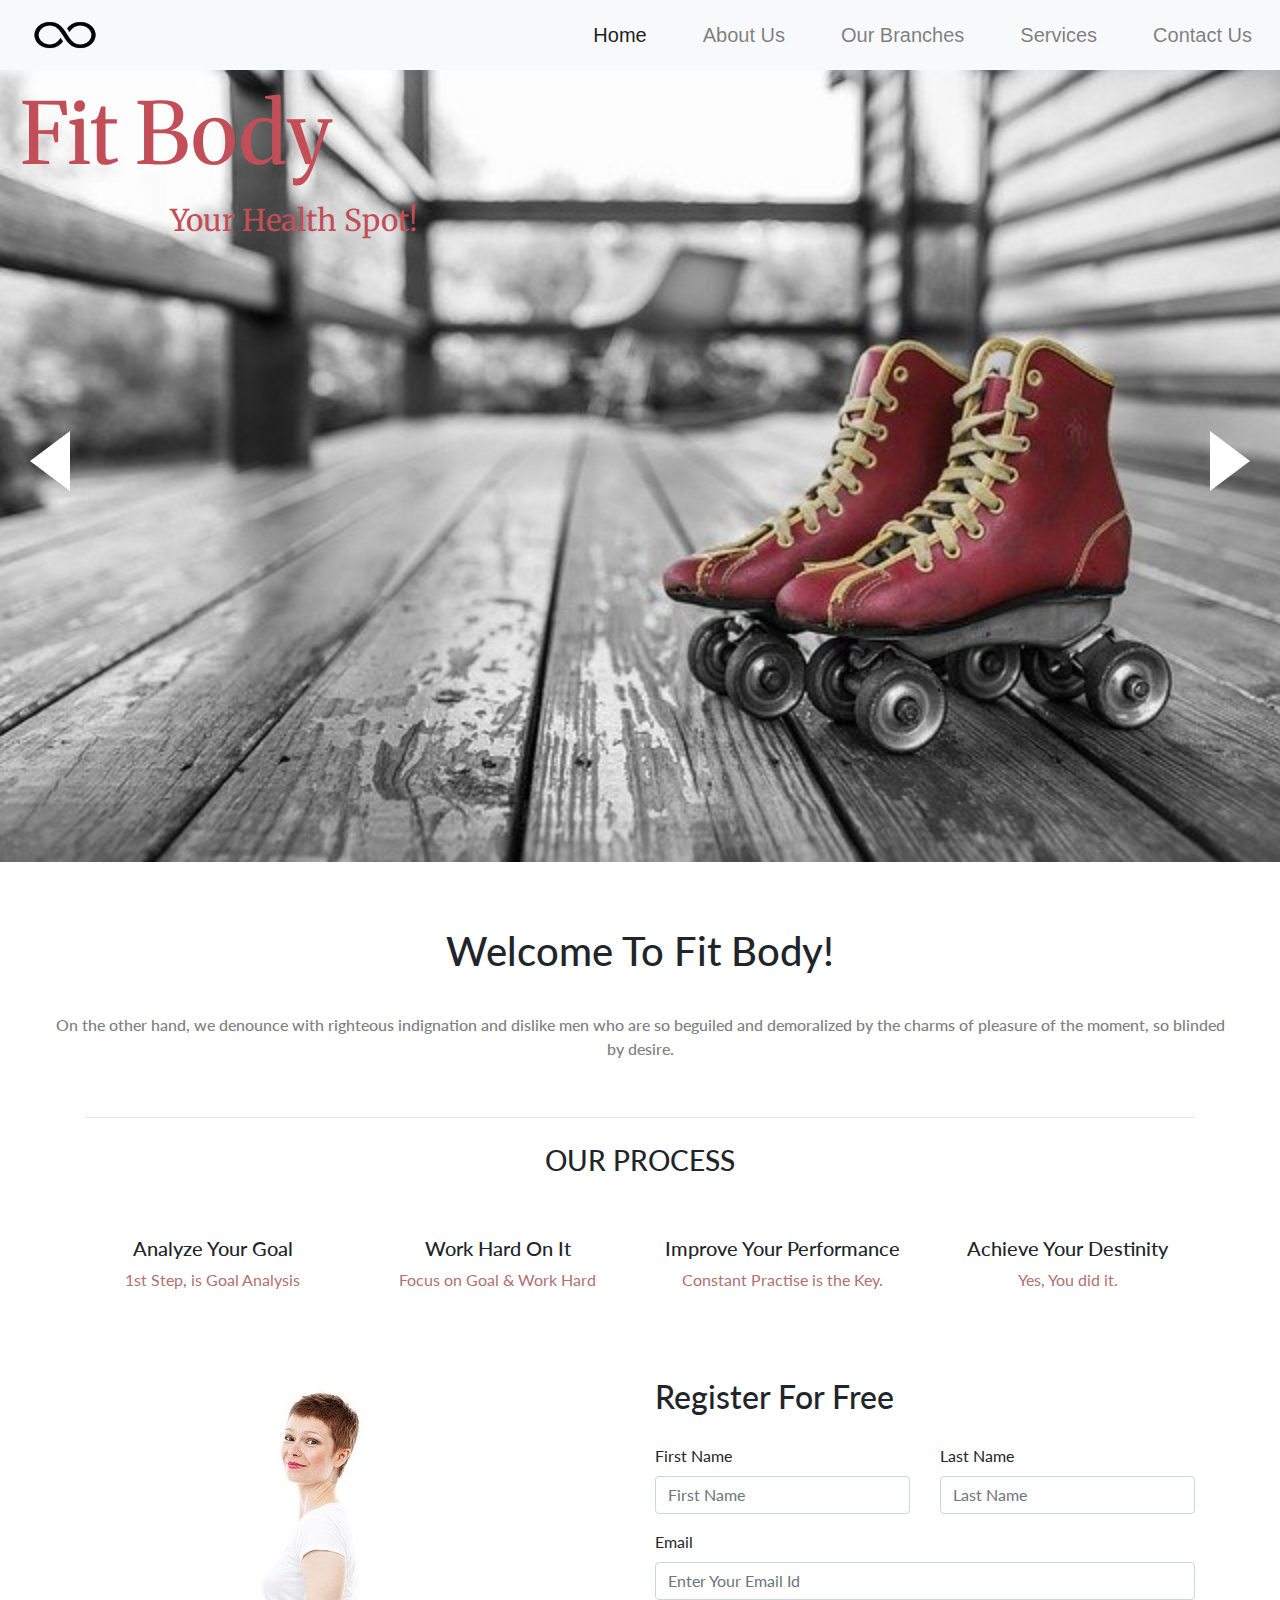
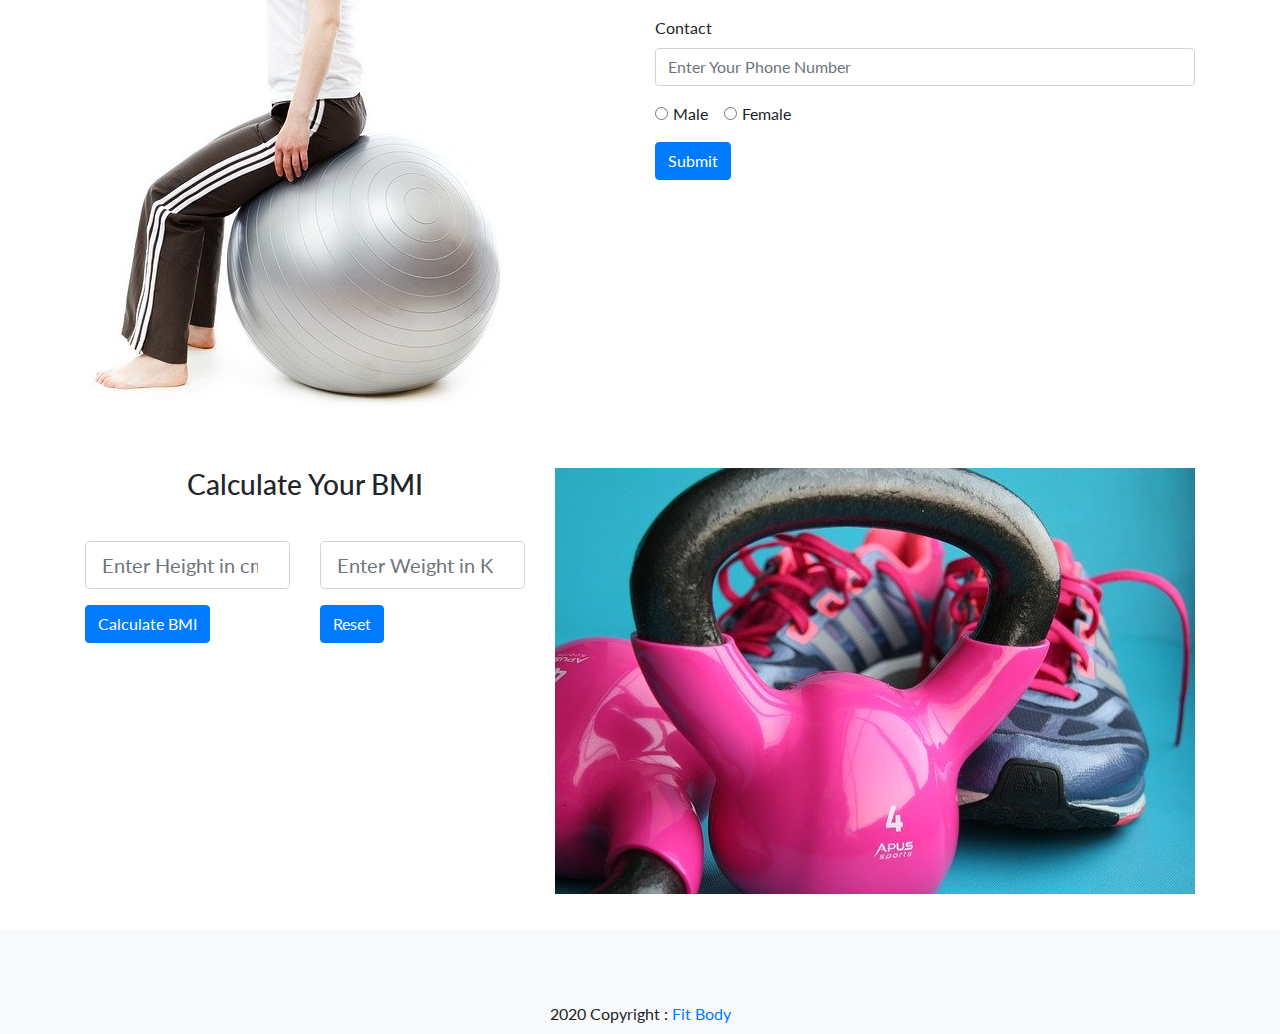
<file: index.html>
<!DOCTYPE html>
<html lang="en">
<head>
    <meta charset="UTF-8">
    <meta name="viewport" content="width=device-width, initial-scale=1.0">
    <meta http-equiv="X-UA-Compatible" content="ie=edge">
    <title>Fit Body</title>
    <link rel="icon" href="img/logo.png">
    <link rel="stylesheet" href="https://use.fontawesome.com/releases/v5.0.13/css/all.css" integrity="sha384-DNOHZ68U8hZfKXOrtjWvjxusGo9WQnrNx2sqG0tfsghAvtVlRW3tvkXWZh58N9jp" crossorigin="anonymous">
    <link rel="stylesheet" href="https://maxcdn.bootstrapcdn.com/bootstrap/4.0.0/css/bootstrap.min.css" integrity="sha384-Gn5384xqQ1aoWXA+058RXPxPg6fy4IWvTNh0E263XmFcJlSAwiGgFAW/dAiS6JXm" crossorigin="anonymous">
    <link href="https://fonts.googleapis.com/css?family=Exo:900|Fjalla+One|Lato|Merriweather|Ultra" rel="stylesheet">
    <link rel="stylesheet" href="CSS/nav.css"> 
    <link rel="stylesheet" href="CSS/style.css"> 
    <link rel="stylesheet" href="CSS/footer.css"> 
</head>
<body>
  <nav class="navbar navbar-expand-md navbar-light bg-light">
    <img class="navbar-brand" src="img/logo.png" href="index.html" alt="Fit Infinty">
    <button class="navbar-toggler" data-toggle="collapse" data-target="#navbarMenu">
        <span class="navbar-toggler-icon"></span>
    </button>
    <div class="collapse navbar-collapse" id="navbarMenu">
        <ul class="navbar-nav">
            <li class="nav-item">
            </li>  
            <li class="nav-item">
              <a class="nav-link active" href="index.html">Home</a>
            </li>
            <li class="nav-item">
              <a class="nav-link" href="about.html">About Us</a>
            </li>
            <li class="nav-item">
              <a class="nav-link" href="branches.html">Our Branches</a>
            </li>
            <li class="nav-item">
              <a class="nav-link" href="services.html">Services</a>
            </li>
            <li class="nav-item">
              <a class="nav-link" href="contact.html">Contact Us</a>
            </li>
        </ul>
    </div>
  </nav>
  <div class="wrapper">
    <div id="left-arrow" class="arrow"></div>
    <div class="slider" id='slider'>
      <div class="slide slide-1">
        <div class="slide-content">
          <span>Fit Body</span>
          <p>Your Health Spot!</p>
        </div>
      </div>

      <div class="slide slide-2">
        <div class="slide-content">
          <span>Top Class Facilities</span>
        </div>
      </div>

      <div class="slide slide-3">
        <div class="slide-content">
          <span>We Make Champions!</span>
        </div>
      </div>

      <div class="slide slide-4">
        <div class="slide-content">
          <p>Healthcare With Best</p>
          <p>Equipment</p>
        </div>
      </div>

    </div>

    <div id="right-arrow" class="arrow"></div>
  </div>

  <div id="grid">
    <div class="grid-head">
      <h1>Welcome To Fit Body!</h1>
      <p>
        On the other hand, we denounce with righteous indignation and dislike men who are so beguiled and demoralized by the charms of pleasure of the moment, so blinded by desire.
      </p>
      <div class="container">
        <hr/> 
      </div>
      <h4>OUR PROCESS</h4>
    </div>
    <div class="container">
      <div class="row" id='process'>
        <div class="col" align="center">
          <i class="fas fa-weight fa-3x"></i>
          <h5>Analyze Your Goal</h5>
          <p>1st Step, is Goal Analysis</p>
        </div>
        <div class="col" align="center">
          <i class="fas fa-dumbbell fa-3x"></i>
          <h5>Work Hard On It</h5>
          <p>Focus on Goal & Work Hard</p>
        </div>
        <div class="col" align="center">
          <i class="fas fa-tachometer-alt fa-3x"></i>
          <h5>Improve Your Performance</h5>
          <p>Constant Practise is the Key.</p>
        </div>
        <div class="col" align="center">
          <i class="fas fa-chart-line fa-3x"></i>
          <h5>Achieve Your Destinity</h5>
          <p>Yes, You did it.</p>
        </div>
      </div>
    </div>
  </div>

  <div id="form">
    <div class="container">
      <div class="row">
        <div class="col">
          <img src="img/form-pic.png" alt="Form Picture">
        </div>
        <div class="col" id='register'>
          <h2>Register For Free</h2>
          <form>
            <div class="row form-group">
              <div class="col">
                <label for="inputName1">First Name</label>
                <input type="text" class="form-control" id="inputName1" placeholder="First Name">
              </div>
              <div class="col">
                <label for="inputName2">Last Name</label>
                <input type="text" class="form-control" id="inputName2" placeholder="Last Name">
              </div>
            </div>
            <div class="form-group">
              <label for="inputEmail">Email</label>
              <input type="text" class="form-control" id="inputEmail" placeholder="Enter Your Email Id">
            </div>
            <div class="form-group">
              <label for="inputContact">Contact</label>
              <input type="text" class="form-control" id="inputContact" placeholder="Enter Your Phone Number">
            </div>
            <div class="form-group">
              <div class="form-check form-check-inline">
                <input class="form-check-input" type="radio" name="inlineRadioOptions" id="inlineRadio1" value="option1">
                <label class="form-check-label" for="inlineRadio1">Male</label>
              </div>
              <div class="form-check form-check-inline">
                <input class="form-check-input" type="radio" name="inlineRadioOptions" id="inlineRadio2" value="option2">
                <label class="form-check-label" for="inlineRadio2">Female</label>
              </div>
            </div>
            <button id='btn-form' type="submit" class="btn btn-primary">Submit</button>
          </form>
        </div>
      </div>
    </div>
  </div>

  <div id="bmi">
    <div class="container">
      <div class="row">
        <div class="col">
          <h3>Calculate Your BMI</h3>
          <form>
            <div class="row form-group">
              <div class="col">
                <input id="height" type="number" class="form-control form-control-lg" placeholder="Enter Height in cm..">
              </div>
              <div class="col">
                <input id="weight" type="number" class="form-control form-control-lg" placeholder="Enter Weight in Kgs..">
              </div>
            </div>
            <div class="row">
              <div class="col">
                  <button id='bmi-btn' type="submit" class="btn btn-primary">Calculate BMI</button>
              </div>
              <div class="col">
                  <button id='bmi-resetbtn' type="submit" class="btn btn-primary">Reset</button>
              </div>
            </div>
          </form>
          <div id="output">
            <div class="card card-danger mt-5 mb-3">
              <div class="card-block py-2 px-3">
                <h4>Your BMI is: <span id='bmiOutput'></span></h4>
              </div>
            </div> 
            <center><img src="img/bmi-chart.png" alt="BMI Chart"></center>
          </div>   
        </div>
        <div class="col">
          <img src="img/bmi-pic.png" alt="BMI">
        </div>
      </div>
    </div>
  </div>

  <footer class="pt-4 bg-light">
    <ul class="list-unstyled list-inline text-center">
      <li class="list-inline-item">
        <a class="btn-floating btn-fb mx-1">
          <i class="fab fa-facebook fa-3x"> </i>
        </a>
      </li>
      <li class="list-inline-item">
        <a class="btn-floating btn-tw mx-1">
          <i class="fab fa-twitter fa-3x"> </i>
        </a>
      </li>
      <li class="list-inline-item">
        <a class="btn-floating btn-gplus mx-1">
          <i class="fab fa-google-plus fa-3x"> </i>
        </a>
      </li>
      <li class="list-inline-item">
        <a class="btn-floating btn-sc mx-1">
          <i class="fab fa-snapchat fa-3x"> </i>
        </a>
      </li>
      <li class="list-inline-item">
        <a class="btn-floating btn-yt mx-1">
          <i class="fab fa-youtube fa-3x"> </i>
        </a>
      </li>
    </ul>

    <div class="py-2 text-center"><i class="far fa-copyright"></i> 2020 Copyright :
      <a href="index.html"> Fit Body </a>
    </div>
  </footer>

  <script src="https://code.jquery.com/jquery-3.3.1.slim.min.js" integrity="sha384-q8i/X+965DzO0rT7abK41JStQIAqVgRVzpbzo5smXKp4YfRvH+8abtTE1Pi6jizo" crossorigin="anonymous"></script>
  <script src="https://cdnjs.cloudflare.com/ajax/libs/popper.js/1.14.7/umd/popper.min.js" integrity="sha384-UO2eT0CpHqdSJQ6hJty5KVphtPhzWj9WO1clHTMGa3JDZwrnQq4sF86dIHNDz0W1" crossorigin="anonymous"></script>
  <script src="https://stackpath.bootstrapcdn.com/bootstrap/4.3.1/js/bootstrap.min.js" integrity="sha384-JjSmVgyd0p3pXB1rRibZUAYoIIy6OrQ6VrjIEaFf/nJGzIxFDsf4x0xIM+B07jRM" crossorigin="anonymous"></script>

  <script src='Scripts/main.js'></script>
</body>
</html>
</file>
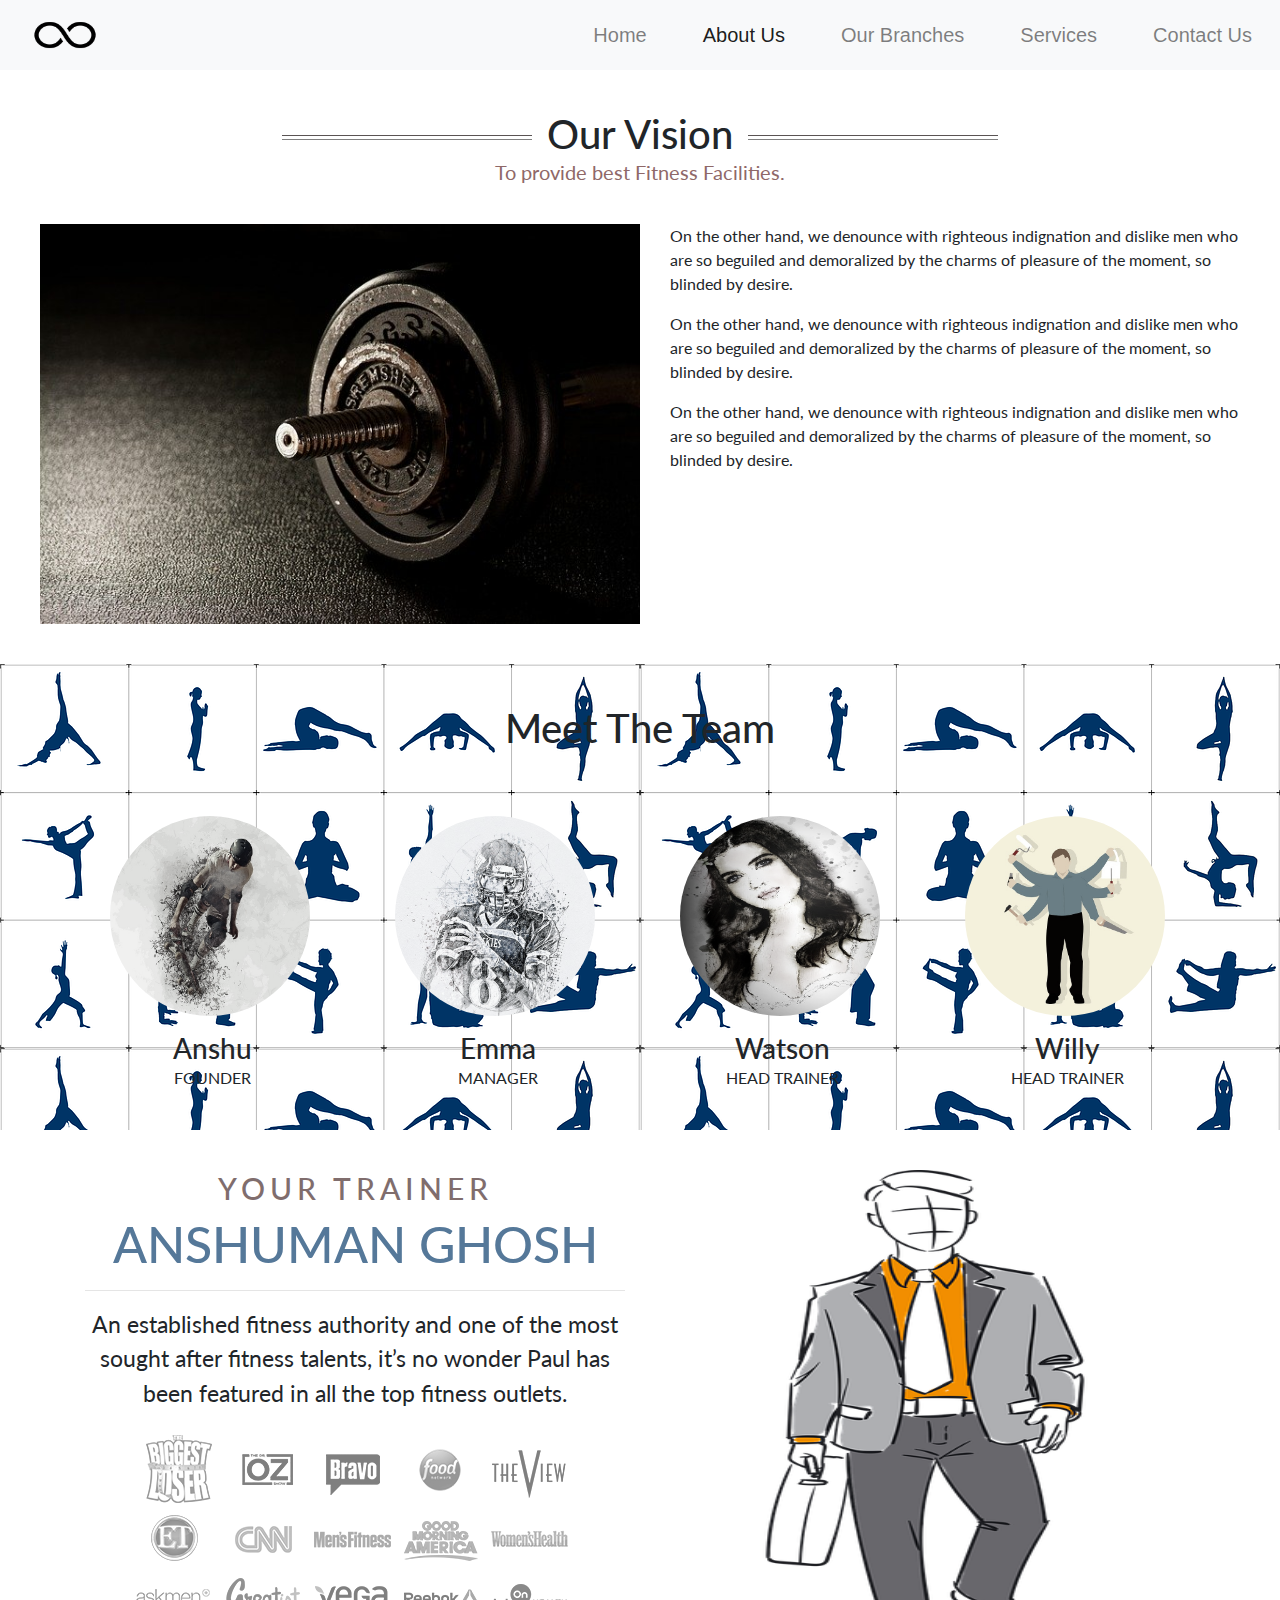
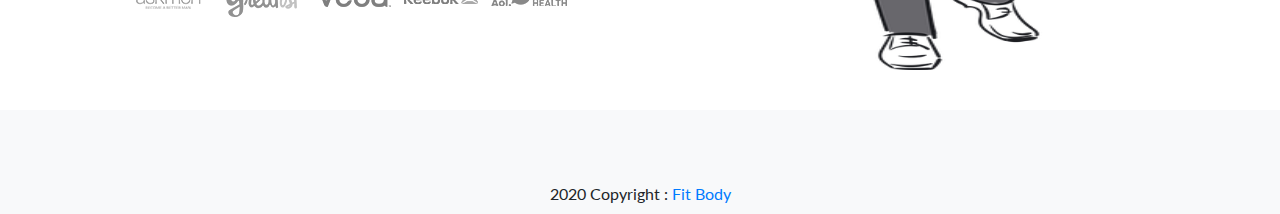
<file: about.html>
<!DOCTYPE html>
<html lang="en">
<head>
    <meta charset="UTF-8">
    <meta name="viewport" content="width=device-width, initial-scale=1.0">
    <meta http-equiv="X-UA-Compatible" content="ie=edge">
    <title>About Us - Fit Body</title>
    <link rel="icon" href="img/logo.png">
    
    <link rel="stylesheet" href="https://use.fontawesome.com/releases/v5.0.13/css/all.css" integrity="sha384-DNOHZ68U8hZfKXOrtjWvjxusGo9WQnrNx2sqG0tfsghAvtVlRW3tvkXWZh58N9jp" crossorigin="anonymous">
    <link rel="stylesheet" href="https://maxcdn.bootstrapcdn.com/bootstrap/4.0.0/css/bootstrap.min.css" integrity="sha384-Gn5384xqQ1aoWXA+058RXPxPg6fy4IWvTNh0E263XmFcJlSAwiGgFAW/dAiS6JXm" crossorigin="anonymous">
    <link href="https://fonts.googleapis.com/css?family=Exo:900|Fjalla+One|Lato|Merriweather|Ultra" rel="stylesheet">

    <link rel="stylesheet" href="CSS/nav.css"> 
    <link rel="stylesheet" href="CSS/about.css"> 
    <link rel="stylesheet" href="CSS/footer.css"> 
</head>
<body>

  <nav class="navbar navbar-expand-md navbar-light bg-light">
      <img class="navbar-brand" src="img/logo.png" href="index.html" alt="Fit Infinty">
      <button class="navbar-toggler" data-toggle="collapse" data-target="#navbarMenu">
          <span class="navbar-toggler-icon"></span>
      </button>
      <div class="collapse navbar-collapse" id="navbarMenu">
          <ul class="navbar-nav">
              <li class="nav-item">
              </li>  
              <li class="nav-item">
                <a class="nav-link" href="index.html">Home</a>
              </li>
              <li class="nav-item">
                <a class="nav-link active" href="about.html">About Us</a>
              </li>
              <li class="nav-item">
                <a class="nav-link" href="branches.html">Our Branches</a>
              </li>
              <li class="nav-item">
                <a class="nav-link" href="services.html">Services</a>
              </li>
              <li class="nav-item">
                <a class="nav-link" href="contact.html">Contact Us</a>
              </li>
          </ul>
      </div>
    </nav>

    <div id="about">
        <div id="heading">
            <span><h1>Our Vision</h1></span>
            <p>To provide best Fitness Facilities.</p>
        </div>
        <div class="row">
            <div class="col">
                <img src="img/about-gym.jpg" alt="About Gym">
            </div>
            <div class="col">
                <p>On the other hand, we denounce with righteous indignation and dislike men who are so beguiled and demoralized by the charms of pleasure of the moment, so blinded by desire.</p>
                <p>On the other hand, we denounce with righteous indignation and dislike men who are so beguiled and demoralized by the charms of pleasure of the moment, so blinded by desire.</p>
                <p>On the other hand, we denounce with righteous indignation and dislike men who are so beguiled and demoralized by the charms of pleasure of the moment, so blinded by desire.</p>
            </div>
        </div>
    </div>

    <div id="team">
        <h1>Meet The Team</h1>
        <div class="container">
            <div class="row py-3">
                <div class="col">
                    <img src="img/founder.jpg" alt="Founder">
                </div>
                <div class="col">
                    <img src="img/manager.jpg" alt="Manager">
                </div>
                <div class="col">
                    <img src="img/trainer-f.jpg" alt="Trainer Female">
                </div>
                <div class="col">
                    <img src="img/trainer-m.jpg" alt="Trainer Male">
                </div>
            </div>
            <div class="row" id="names">
                <div class="col">
                    <h3>Anshu</h3>
                    <p>FOUNDER</p>
                </div>
                <div class="col">
                    <h3>Emma</h3>
                    <p>MANAGER</p>
                </div>
                <div class="col">
                    <h3>Watson</h3>
                    <p>HEAD TRAINER</p>
                </div>
                <div class="col">
                    <h3>Willy</h3>
                    <p>HEAD TRAINER</p>
                </div>
            </div>
        </div>
    </div>

    <div id="trainer">
        <div class="container">
            <div class="row">
                <div class="col">
                    <i class="fas fa-star"></i>
                    <i class="fas fa-star"></i>
                    <i class="fas fa-star"></i>
                    <i class="fas fa-star"></i>
                    <i class="fas fa-star"></i>
                    <h3>YOUR TRAINER</h3>
                    <h1>ANSHUMAN GHOSH</h1>
                    <hr>
                    <p>An established fitness authority and one of the most sought after fitness talents, it’s no wonder Paul has been featured in all the top fitness outlets.</p>
                    <img src="img/featured.png" alt="Featured">

                </div>
                <div class="col">
                    <img src="img/trainer.png" alt="Trainer" height="500" width="500">
                </div>
            </div>
        </div>
    </div>

    <footer class="pt-4 bg-light">
        <ul class="list-unstyled list-inline text-center">
          <li class="list-inline-item">
            <a class="btn-floating btn-fb mx-1">
              <i class="fab fa-facebook fa-3x"> </i>
            </a>
          </li>
          <li class="list-inline-item">
            <a class="btn-floating btn-tw mx-1">
              <i class="fab fa-twitter fa-3x"> </i>
            </a>
          </li>
          <li class="list-inline-item">
            <a class="btn-floating btn-gplus mx-1">
              <i class="fab fa-google-plus fa-3x"> </i>
            </a>
          </li>
          <li class="list-inline-item">
            <a class="btn-floating btn-sc mx-1">
              <i class="fab fa-snapchat fa-3x"> </i>
            </a>
          </li>
          <li class="list-inline-item">
            <a class="btn-floating btn-yt mx-1">
              <i class="fab fa-youtube fa-3x"> </i>
            </a>
          </li>
        </ul>
    
        <div class="py-2 text-center"><i class="far fa-copyright"></i> 2020 Copyright :
          <a href="index.html"> Fit Body </a>
        </div>
    </footer>
    
    <script src="https://code.jquery.com/jquery-3.3.1.slim.min.js" integrity="sha384-q8i/X+965DzO0rT7abK41JStQIAqVgRVzpbzo5smXKp4YfRvH+8abtTE1Pi6jizo" crossorigin="anonymous"></script>
    <script src="https://cdnjs.cloudflare.com/ajax/libs/popper.js/1.14.7/umd/popper.min.js" integrity="sha384-UO2eT0CpHqdSJQ6hJty5KVphtPhzWj9WO1clHTMGa3JDZwrnQq4sF86dIHNDz0W1" crossorigin="anonymous"></script>
    <script src="https://stackpath.bootstrapcdn.com/bootstrap/4.3.1/js/bootstrap.min.js" integrity="sha384-JjSmVgyd0p3pXB1rRibZUAYoIIy6OrQ6VrjIEaFf/nJGzIxFDsf4x0xIM+B07jRM" crossorigin="anonymous"></script>
  
</body>
</html>
</file>
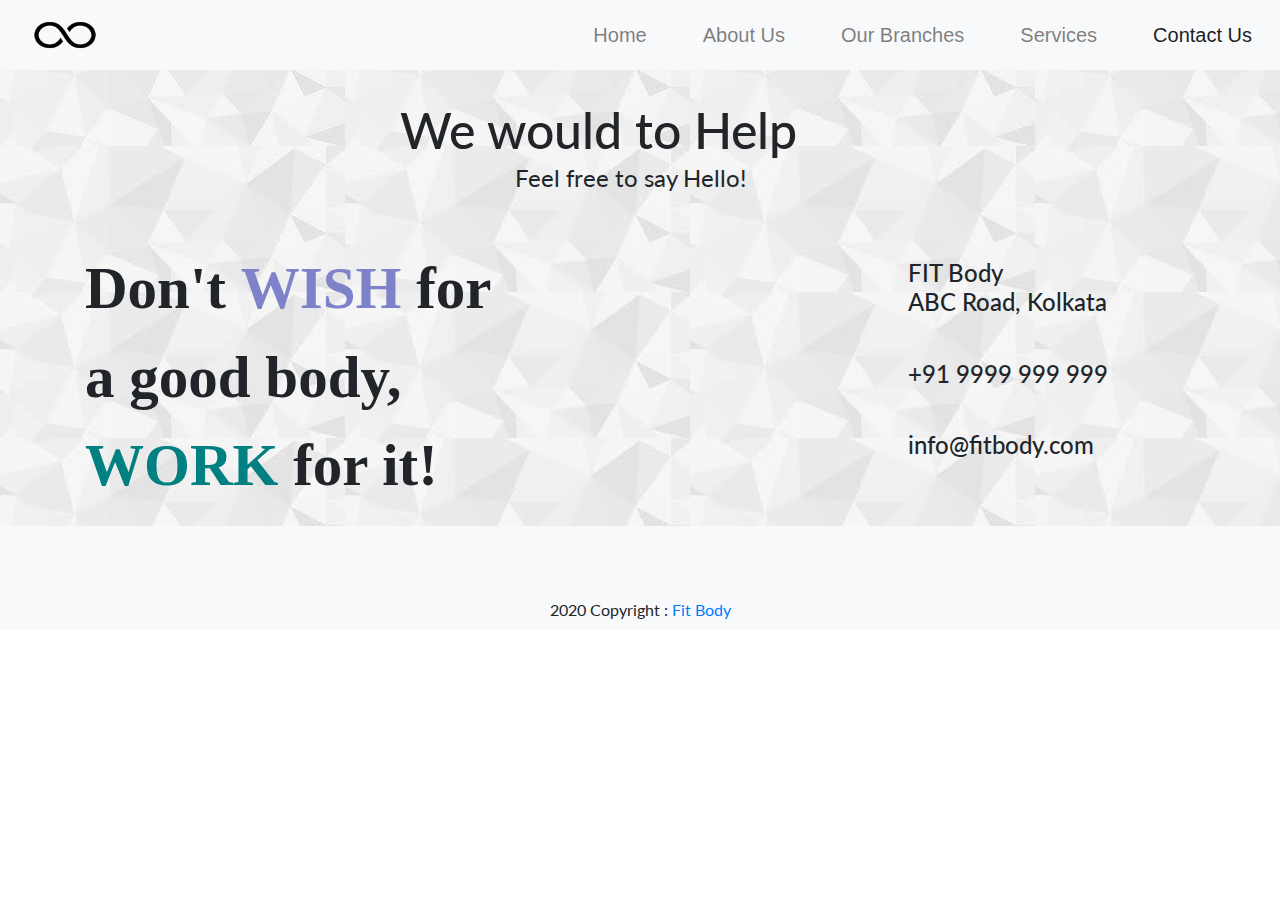
<file: contact.html>
<!DOCTYPE html>
<html lang="en">
<head>
    <meta charset="UTF-8">
    <meta name="viewport" content="width=device-width, initial-scale=1.0">
    <meta http-equiv="X-UA-Compatible" content="ie=edge">
    <title>Contact Us - Fit Body</title>
    <link rel="icon" href="img/logo.png">

    <link rel="stylesheet" href="https://use.fontawesome.com/releases/v5.0.13/css/all.css" integrity="sha384-DNOHZ68U8hZfKXOrtjWvjxusGo9WQnrNx2sqG0tfsghAvtVlRW3tvkXWZh58N9jp" crossorigin="anonymous">
    <link rel="stylesheet" href="https://maxcdn.bootstrapcdn.com/bootstrap/4.0.0/css/bootstrap.min.css" integrity="sha384-Gn5384xqQ1aoWXA+058RXPxPg6fy4IWvTNh0E263XmFcJlSAwiGgFAW/dAiS6JXm" crossorigin="anonymous">
    <link href="https://fonts.googleapis.com/css?family=Exo:900|Fjalla+One|Lato|Merriweather|Ultra" rel="stylesheet">
    
    <link rel="stylesheet" href="CSS/nav.css"> 
    <link rel="stylesheet" href="CSS/contact.css"> 
    <link rel="stylesheet" href="CSS/footer.css"> 
</head>
<body>

    <nav class="navbar navbar-expand-md navbar-light bg-light">
        <img class="navbar-brand" src="img/logo.png" href="index.html" alt="Fit Infinty">
        <button class="navbar-toggler" data-toggle="collapse" data-target="#navbarMenu">
            <span class="navbar-toggler-icon"></span>
        </button>
        <div class="collapse navbar-collapse" id="navbarMenu">
            <ul class="navbar-nav">
                <li class="nav-item">
                </li>  
                <li class="nav-item">
                    <a class="nav-link" href="index.html">Home</a>
                </li>
                <li class="nav-item">
                    <a class="nav-link" href="about.html">About Us</a>
                </li>
                <li class="nav-item">
                    <a class="nav-link" href="branches.html">Our Branches</a>
                </li>
                <li class="nav-item">
                    <a class="nav-link" href="services.html">Services</a>
                </li>
                <li class="nav-item">
                    <a class="nav-link active" href="contact.html">Contact Us</a>
                </li>
            </ul>
        </div>
    </nav>
    
    <div id="contact-area">
        <h1>We would <i class="fas fa-heart"></i> to Help</h1>
        <p>Feel free to say Hello!</p>
        <div class="container pt-5">
            <div class="row">
                <div class="col-8" >
                    <blockquote>Don't <b><span style="color:rgb(125, 130, 201)">WISH</span></b> for</br> a good body,</br> <b><span style="color:teal">WORK</span></b> for it!  </blockquote>
                </div>
                <div class="col-4">
                    <div class="row" id="icon1">
                        <div class="col-2">
                            <i class="fas fa-map-marker-alt fa-3x"></i>        
                        </div>
                        <div class="col-10">
                            <h4>FIT Body</br>ABC Road, Kolkata</h4>
                        </div>
                    </div>
                    <div class="row" id="icon2">
                        <div class="col-2">
                            <i class="fas fa-phone fa-3x"></i>       
                        </div>
                        <div class="col-10">
                            <h4>+91 9999 999 999</h4>
                        </div>
                    </div>
                    <div class="row" id="icon3">
                        <div class="col-2">
                            <i class="fas fa-envelope fa-3x"></i>        
                        </div>
                        <div class="col-10">
                            <h4>info@fitbody.com</h4>
                        </div>
                    </div>
                </div>
            </div>
        </div>
    </div>

    <footer class="pt-4 bg-light">
        <ul class="list-unstyled list-inline text-center">
            <li class="list-inline-item">
            <a class="btn-floating btn-fb mx-1">
                <i class="fab fa-facebook fa-3x"> </i>
            </a>
            </li>
            <li class="list-inline-item">
            <a class="btn-floating btn-tw mx-1">
                <i class="fab fa-twitter fa-3x"> </i>
            </a>
            </li>
            <li class="list-inline-item">
            <a class="btn-floating btn-gplus mx-1">
                <i class="fab fa-google-plus fa-3x"> </i>
            </a>
            </li>
            <li class="list-inline-item">
            <a class="btn-floating btn-sc mx-1">
                <i class="fab fa-snapchat fa-3x"> </i>
            </a>
            </li>
            <li class="list-inline-item">
            <a class="btn-floating btn-yt mx-1">
                <i class="fab fa-youtube fa-3x"> </i>
            </a>
            </li>
        </ul>

        <div class="py-2 text-center"><i class="far fa-copyright"></i> 2020 Copyright :
            <a href="index.html"> Fit Body </a>
        </div>
    </footer>

    <script src="https://code.jquery.com/jquery-3.3.1.slim.min.js" integrity="sha384-q8i/X+965DzO0rT7abK41JStQIAqVgRVzpbzo5smXKp4YfRvH+8abtTE1Pi6jizo" crossorigin="anonymous"></script>
    <script src="https://cdnjs.cloudflare.com/ajax/libs/popper.js/1.14.7/umd/popper.min.js" integrity="sha384-UO2eT0CpHqdSJQ6hJty5KVphtPhzWj9WO1clHTMGa3JDZwrnQq4sF86dIHNDz0W1" crossorigin="anonymous"></script>
    <script src="https://stackpath.bootstrapcdn.com/bootstrap/4.3.1/js/bootstrap.min.js" integrity="sha384-JjSmVgyd0p3pXB1rRibZUAYoIIy6OrQ6VrjIEaFf/nJGzIxFDsf4x0xIM+B07jRM" crossorigin="anonymous"></script>
    
</body>
</html>
</file>
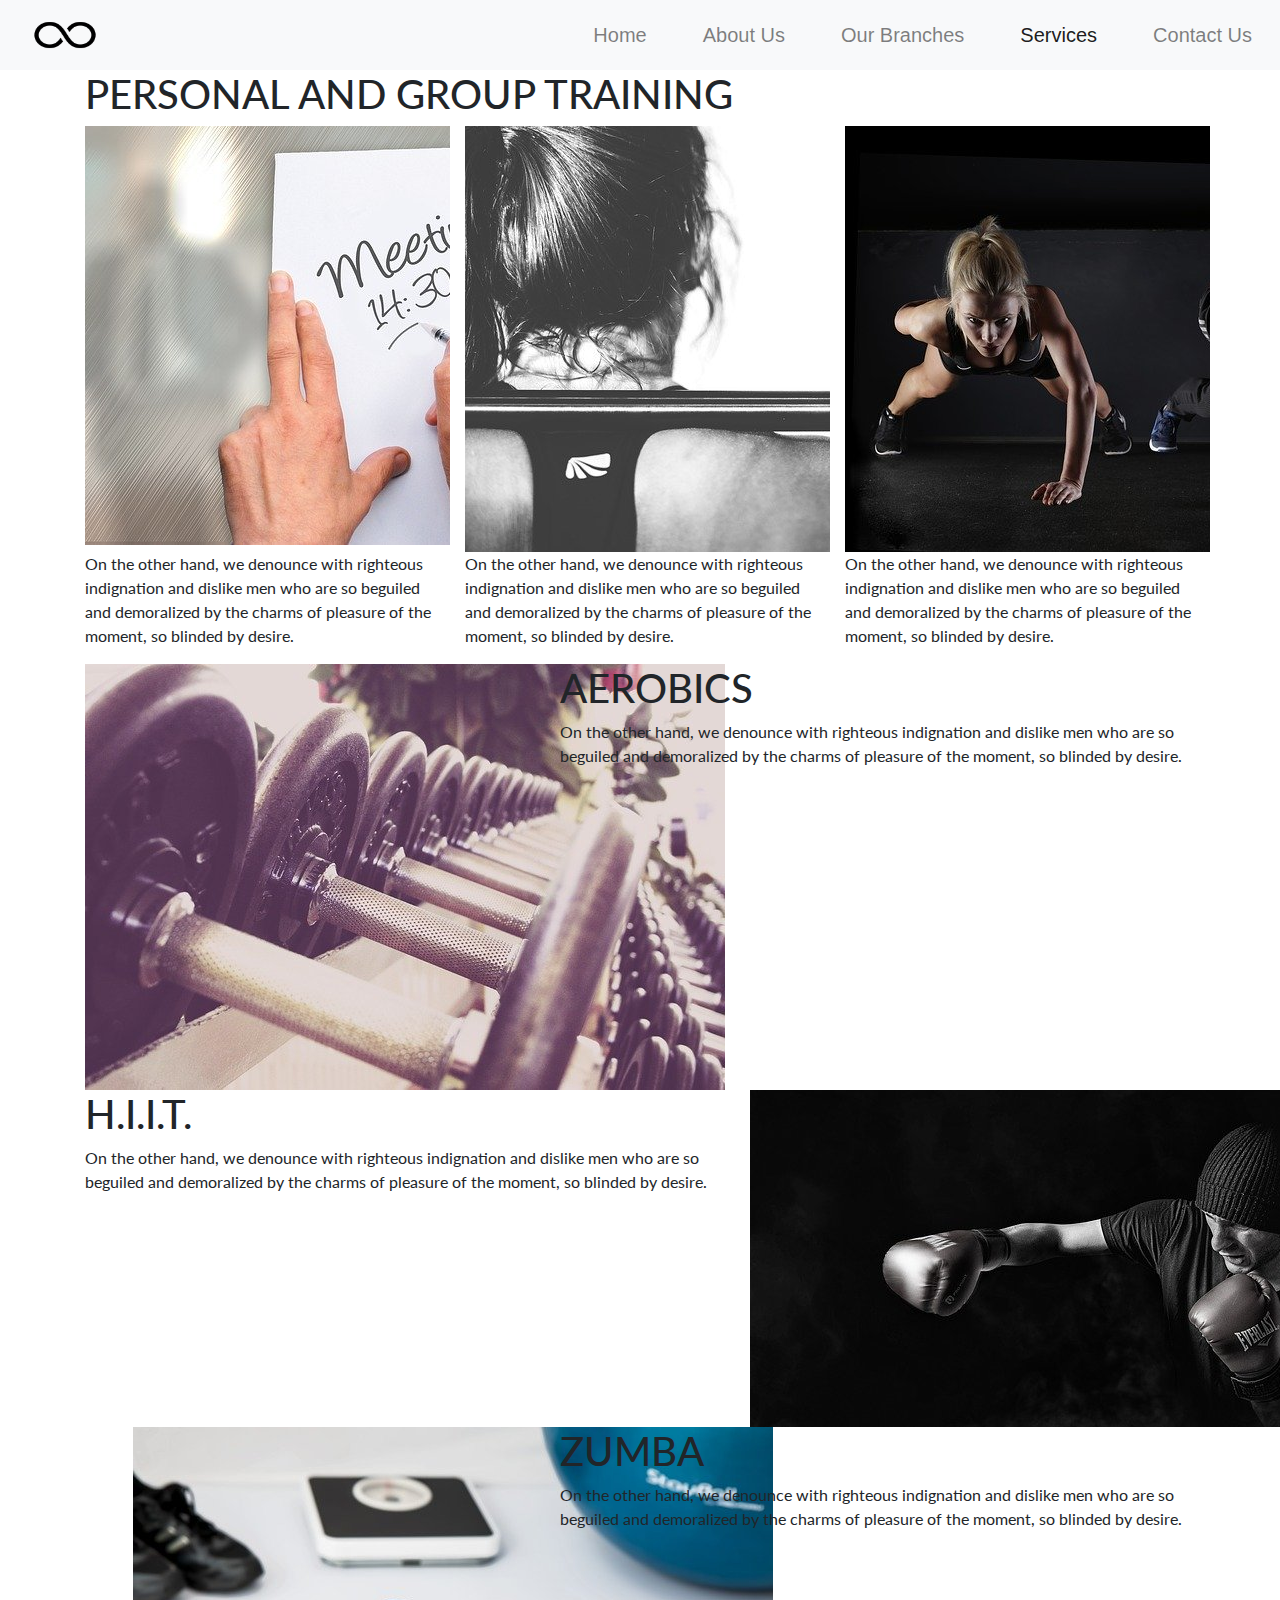
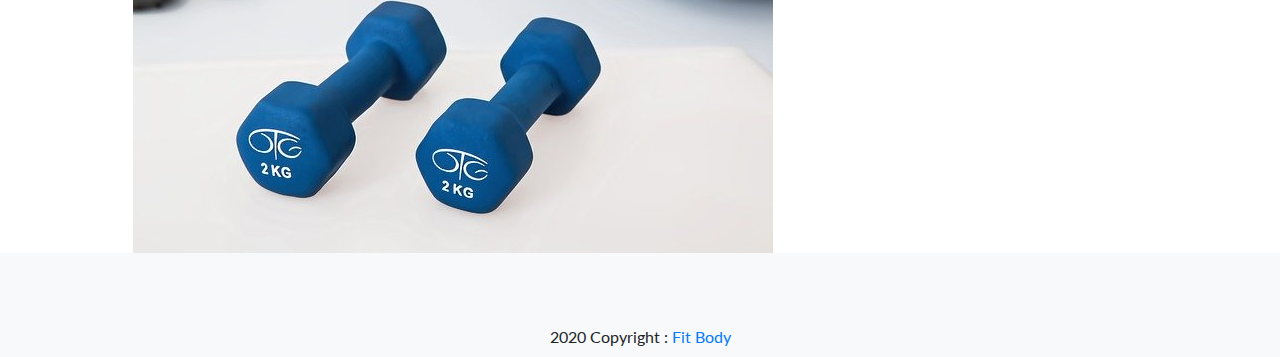
<file: services.html>
<!DOCTYPE html>
<html lang="en">
<head>
    <meta charset="UTF-8">
    <meta name="viewport" content="width=device-width, initial-scale=1.0">
    <meta http-equiv="X-UA-Compatible" content="ie=edge">
    <title>Services - Fit Body</title>
    <link rel="icon" href="img/logo.png">
    <link rel="stylesheet" href="https://use.fontawesome.com/releases/v5.0.13/css/all.css" integrity="sha384-DNOHZ68U8hZfKXOrtjWvjxusGo9WQnrNx2sqG0tfsghAvtVlRW3tvkXWZh58N9jp" crossorigin="anonymous">
    <link rel="stylesheet" href="https://maxcdn.bootstrapcdn.com/bootstrap/4.0.0/css/bootstrap.min.css" integrity="sha384-Gn5384xqQ1aoWXA+058RXPxPg6fy4IWvTNh0E263XmFcJlSAwiGgFAW/dAiS6JXm" crossorigin="anonymous">
    <link href="https://fonts.googleapis.com/css?family=Exo:900|Fjalla+One|Lato|Merriweather|Ultra" rel="stylesheet">
    <link rel="stylesheet" href="CSS/nav.css"> 
    <link rel="stylesheet" href="CSS/branches.css"> 
    <link rel="stylesheet" href="CSS/footer.css"> 
</head>
<body>
    <nav class="navbar navbar-expand-md navbar-light bg-light">
        <img class="navbar-brand" src="img/logo.png" href="index.html" alt="Fit Infinty">
        <button class="navbar-toggler" data-toggle="collapse" data-target="#navbarMenu">
            <span class="navbar-toggler-icon"></span>
        </button>
        <div class="collapse navbar-collapse" id="navbarMenu">
            <ul class="navbar-nav">
                <li class="nav-item">
                </li>  
                <li class="nav-item">
                    <a class="nav-link" href="index.html">Home</a>
                </li>
                <li class="nav-item">
                    <a class="nav-link" href="about.html">About Us</a>
                </li>
                <li class="nav-item">
                    <a class="nav-link" href="branches.html">Our Branches</a>
                </li>
                <li class="nav-item">
                    <a class="nav-link active" href="services.html">Services</a>
                </li>
                <li class="nav-item">
                    <a class="nav-link" href="contact.html">Contact Us</a>
                </li>
            </ul>
        </div>
    </nav>
    <div id="training" class="container">
        <div id="heading">  
            <span><h1>PERSONAL AND GROUP TRAINING</h1></span>
        </div>
        <div class="row">
            <div class="col hovereffect">
                <img src="img/personal-training.jpg" alt="Personal Training">
                <div class="overlay">
                    <h2>PERSONAL<br> TRAINING</h2>
                </div>
            </div>
            <div class="col hovereffect">
                <img src="img/semi-personal.jpg" alt="Semi Personal Training">
                <div class="overlay">
                    <h2>SEMI-PERSONAL TRAINING</h2>
                </div>
            </div>
            <div class="col hovereffect">
                <img src="img/group-training.jpg" alt="Group Training">
                <div class="overlay">
                    <h2>GROUP<br> TRAINING</h2>
                </div>
            </div>
        </div>
        <div class="row">
            <div class="col text">
                <p>On the other hand, we denounce with righteous indignation and dislike men who are so beguiled and demoralized by the charms of pleasure of the moment, so blinded by desire.</p>
            </div>
            <div class="col text">
                <p>On the other hand, we denounce with righteous indignation and dislike men who are so beguiled and demoralized by the charms of pleasure of the moment, so blinded by desire.</p>
            </div>
            <div class="col text">
                    <p>On the other hand, we denounce with righteous indignation and dislike men who are so beguiled and demoralized by the charms of pleasure of the moment, so blinded by desire.</p>
                </div>                
        </div>
    </div>
    <div id="services">   
        <div class="container">
            <div class="row">
                <div class="col-5">
                    <img src="img/service-1.png" alt="Service 1">
                </div>
                <div class="col-7">
                    <h1>AEROBICS</h1>
                    <p>On the other hand, we denounce with righteous indignation and dislike men who are so beguiled and demoralized by the charms of pleasure of the moment, so blinded by desire.</p>
                </div>
            </div>
            <div class="row">
                <div class="col-7">
                    <h1>H.I.I.T.</h1>
                    <p>On the other hand, we denounce with righteous indignation and dislike men who are so beguiled and demoralized by the charms of pleasure of the moment, so blinded by desire.</p>
                </div>
                <div class="col-5">
                    <img src="img/service-2.png" alt="Service 1">
                </div>
            </div>
            <div class="row">
                <div class="col-5">
                    <img src="img/service-3.png" alt="Service 3" class="ml-5">
                </div>
                <div class="col-7">
                    <h1>ZUMBA</h1>
                    <p>On the other hand, we denounce with righteous indignation and dislike men who are so beguiled and demoralized by the charms of pleasure of the moment, so blinded by desire.</p>
                </div>
            </div>
        </div>
    </div>
    <footer class="pt-4 bg-light">
        <ul class="list-unstyled list-inline text-center">
            <li class="list-inline-item">
            <a class="btn-floating btn-fb mx-1">
                <i class="fab fa-facebook fa-3x"> </i>
            </a>
            </li>
            <li class="list-inline-item">
            <a class="btn-floating btn-tw mx-1">
                <i class="fab fa-twitter fa-3x"> </i>
            </a>
            </li>
            <li class="list-inline-item">
            <a class="btn-floating btn-gplus mx-1">
                <i class="fab fa-google-plus fa-3x"> </i>
            </a>
            </li>
            <li class="list-inline-item">
            <a class="btn-floating btn-sc mx-1">
                <i class="fab fa-snapchat fa-3x"> </i>
            </a>
            </li>
            <li class="list-inline-item">
            <a class="btn-floating btn-yt mx-1">
                <i class="fab fa-youtube fa-3x"> </i>
            </a>
            </li>
        </ul>
    
        <div class="py-2 text-center"><i class="far fa-copyright"></i> 2020 Copyright :
            <a href="index.html"> Fit Body </a>
        </div>
    </footer>
    <script src="https://code.jquery.com/jquery-3.3.1.slim.min.js" integrity="sha384-q8i/X+965DzO0rT7abK41JStQIAqVgRVzpbzo5smXKp4YfRvH+8abtTE1Pi6jizo" crossorigin="anonymous"></script>
    <script src="https://cdnjs.cloudflare.com/ajax/libs/popper.js/1.14.7/umd/popper.min.js" integrity="sha384-UO2eT0CpHqdSJQ6hJty5KVphtPhzWj9WO1clHTMGa3JDZwrnQq4sF86dIHNDz0W1" crossorigin="anonymous"></script>
    <script src="https://stackpath.bootstrapcdn.com/bootstrap/4.3.1/js/bootstrap.min.js" integrity="sha384-JjSmVgyd0p3pXB1rRibZUAYoIIy6OrQ6VrjIEaFf/nJGzIxFDsf4x0xIM+B07jRM" crossorigin="anonymous"></script>

</body>
</html>
</file>
<file: CSS/nav.css>
.navbar{
    margin:0px;
    padding:0px;
    border:0px;
}

.navbar-brand{
    height: 70px;
    width: 70px;
    font-size: 28px;
    margin:0px;
    margin-left: 30px;
}

.navbar-nav{
    margin-left: auto;
}

.nav-link{
    margin:0 20px;
    font-size: 20px;
    font-family: "Merrriweather", sans-serif;
}

@media (max-width: 767px)
{
    .nav-link{
        margin-left: 30px;
        width: auto;
    }
}
</file>
<file: CSS/style.css>
body{
    padding:0px;
    margin:0px;
    font-family: 'Lato', sans-serif;
}

.wrapper{position: relative;}

.slide{
    height: 88vh;                                    
    background-repeat: no-repeat;
    background-size: cover;
}
.slide-1{
    background-image: url('../img/slider1.jpg');
    font-family: 'Merriweather', serif;
    color:rgb(194, 78, 87);
    padding-left:20px;
    font-size:85px;
}
.slide-1 p{
    font-size:30px;
    padding-left: 150px;
}
.slide-2{
    background-image: url('../img/slider2.jpg');
    font-family: 'Fjalla One', serif;
    text-align: right;
    padding-top: 450px;
    padding-right: 40px;
    font-size:70px;
    color:rgb(111, 189, 92);
}
.slide-3{
    background-image: url('../img/slider3.jpg');
    font-family: 'Exo', serif;
    text-align: left;
    padding-top: 20px;
    padding-left: 180px;
    font-size:60px;
    color:white;
}
.slide-4{
    background-image: url('../img/slider4.jpg');
    font-family: 'Lato', serif;
    text-align: right;
    padding-top: 320px;
    padding-right: 30px;
    font-size:60px;
    color:rgb(177, 65, 162);
    font-weight:bold;
}
.arrow{
    position: absolute;
    top:50%;
    cursor: pointer;
    margin-top: -35px;
    border-style: solid;
    height:0;
    width:0;
}

#left-arrow{
    border-width: 30px 40px 30px 0;
    border-color: transparent white transparent transparent;
    left:0;
    margin-left: 30px;  
}

#right-arrow{
    border-width: 30px 0 30px 40px;
    border-color: transparent transparent transparent white;
    right:0;
    margin-right: 30px;  
}

#grid{ padding-bottom: 30px;}

.grid-head{
    text-align: center;
    padding-top: 65px;
}

.grid-head h1{
    font-size: 40px;
    padding-bottom: 30px; 
}

.grid-head p{
    padding-left:50px;
    padding-right:50px;
    padding-bottom: 40px;
    color:gray;
    font-weight:450;
}

.grid-head h4{
    font-size: 28px;
    padding-top: 10px;
    padding-bottom: 50px;
}

.col i{
    color:rgb(120, 216, 233);
    margin-bottom:20px;
}

.col i:hover{
    color:rgb(134, 126, 126);
}
#process p{
    color: rgb(177, 112, 112);
}

#form{
    padding-top:40px;
    background-image: url("../img/form-bg.jpg");  
    background-repeat:no-repeat;
    background-size:cover;  
    background-attachment: fixed;
}

#register{ padding-bottom: 14px;}

#form h2{ padding-bottom: 20px;}

#bmi{
    padding-top: 50px;
    background-image: url("../img/bmi-bg.png");
    background-attachment: fixed;
    background-position:top center; 
}
#bmi h3{
    text-align: center;
    margin-bottom: 40px;
}

#bmiOutput{
    font-size: large;
}
</file>
<file: CSS/footer.css>
.fa-facebook:hover{
    color:#c5762d;
    cursor: pointer;
}
.fa-twitter:hover{
    color:rgb(163, 161, 42);
    cursor: pointer;
}
.fa-google-plus:hover{
    color:rgb(62, 180, 115);
    cursor: pointer;
}
.fa-snapchat:hover{
    color:rgb(175, 54, 149);
    cursor: pointer;
}
.fa-youtube:hover{
    color:rgb(10, 102, 145);
    cursor: pointer;
}
</file>
<file: CSS/about.css>
body{
    padding:0px;
    margin:0px;
    font-family: 'Lato', sans-serif;
    overflow-x: hidden;
}

#about{
    padding: 40px; 
}
#about img{
    height:400px ;
    width:600px; ;
}
#heading{
    padding-bottom: 30px;
    text-align: center;
    line-height: 0.6;
}
#heading p{ 
    font-size:20px;
    color:rgb(143, 104, 104);
}
#heading span {
    display: inline-block;
    position: relative;  
}
#heading span:before, #heading span:after {
    content: "";
    position: absolute;
    height: 5px;
    border-bottom: 1px solid rgb(128, 128, 128);
    border-top: 1px solid rgb(90, 84, 84);
    top: 45%;
    width: 250px;
}
#heading span:before {
    right: 100%;
    margin-right: 15px;
}
#heading span:after {
    left: 100%;
    margin-left: 15px;
}

#team{
    padding-top: 40px;
    padding-bottom: 40px;
    background-image:url(../img/team-bg.jpg); 
}
#team h1{
    padding-bottom: 40px;
    text-align: center;
}
#team img{
    height: 200px;
    width: 200px;
    border-radius:50%; 
    filter:grayscale(0.7);
    transition:all ease-in-out 0.5s;
    margin-left: 25px;   
}
#team img:hover{
    filter:grayscale(0);
    transform: scale(1.2);
}
#names h3, #names p{
    text-align: center; 
    margin-bottom: 0px;
}

#trainer{
    padding-top: 40px;
    padding-bottom: 40px;
    text-align:center;
}
#trainer i{
    padding-top: 35px;
    padding-bottom: 10px;
    color: rgb(74, 153, 78);
}
#trainer h1{
    color: rgb(85, 120, 153);
    font-size: 50px;
}
#trainer h3{
    color: rgb(128, 109, 109);
    letter-spacing: 5px;
    font-size: 30px;
}
#trainer p{
    font-size: 23px;
}
</file>
<file: CSS/contact.css>
body{
    padding:0px;
    margin:0px;
    font-family: 'Lato', sans-serif;
    overflow: hidden;
}

#contact-area{
    padding-top: 30px;
    background-image: url("../img/contact-bg.jpg");
    background-attachment: fixed;
}
#contact-area h1{
    width:480px;
    margin:auto;
    font-size:50px;
}
#contact-area p{
    width:250px;
    margin:auto;
    font-size:24px;
}
blockquote{
    font-family: 'Cinzel', serif;
    font-weight: bold;
    font-size: 59px;
}
#icon1{
    margin-top: 15px;
}
#icon1, #icon2{
    margin-bottom: 35px;
}
#icon1 i{
    color:rgb(106, 168, 130);
}
#icon2 i{
    color:rgb(170, 175, 98);
}
#icon3 i{
    color:rgb(150, 64, 138);
}
</file>
<file: CSS/branches.css>
body{
    padding:0px;
    margin:0px;
    font-family: 'Lato', sans-serif;
}

#gym-photos{
    background-image: url("../img/map-bg.jpg");
    background-attachment: fixed; 
    padding-bottom: 40px;
}
.hovereffect {
    width:100%;
    height:100%;
    float:left;
    overflow:hidden;
    position:relative;
    text-align:center;
    cursor:pointer;
}
    
.hovereffect .overlay {
    width:100%;
    height:100%;
    position:absolute;
    overflow:hidden;
    top:0;
    left:0;
    opacity:0;
    background-color:rgba(51, 46, 46, 0.5);
    -webkit-transition:all .4s ease-in-out;
    transition:all .4s ease-in-out
}

.hovereffect img {
    display:block;
    position:relative;
    -webkit-transition:all .4s linear;
    transition:all .4s linear;
}

.hovereffect h2 {
    text-transform:uppercase;
    color:rgb(197, 168, 168);
    text-align:center;
    position:relative;
    font-size:25px;
    background:rgba(36, 34, 34, 0.6);
    -webkit-transform:translatey(-100px);
    -ms-transform:translatey(-100px);
    transform:translatey(-100px);
    -webkit-transition:all .2s ease-in-out;
    transition:all .2s ease-in-out;
    padding:10px;
    font-weight: bold;    
}

.overlay p{
    font-size: 20px;
    color:rgb(184, 148, 94); 
}

.hovereffect:hover img {
    -ms-transform:scale(1.2);
    -webkit-transform:scale(1.2);
    transform:scale(1.2);
}

.hovereffect:hover .overlay {
    opacity:1;
    filter:alpha(opacity=100);
}

.hovereffect:hover h2,.hovereffect:hover a.info {
    opacity:1;
    filter:alpha(opacity=100);
    -ms-transform:translatey(0);
    -webkit-transform:translatey(0);
    transform:translatey(0);
}

#first-row{
    padding-top: 22px;
    padding-bottom: 15px;
}

#map-area{
    padding-top:25px;
    padding-bottom: 40px;
}
#map-area h1{
    margin-left:0px;
}
#map-area .row:last-child{
    padding-top:20px;
}
#map{
    height: 400px;
    margin-right: 40px;
}
</file>
